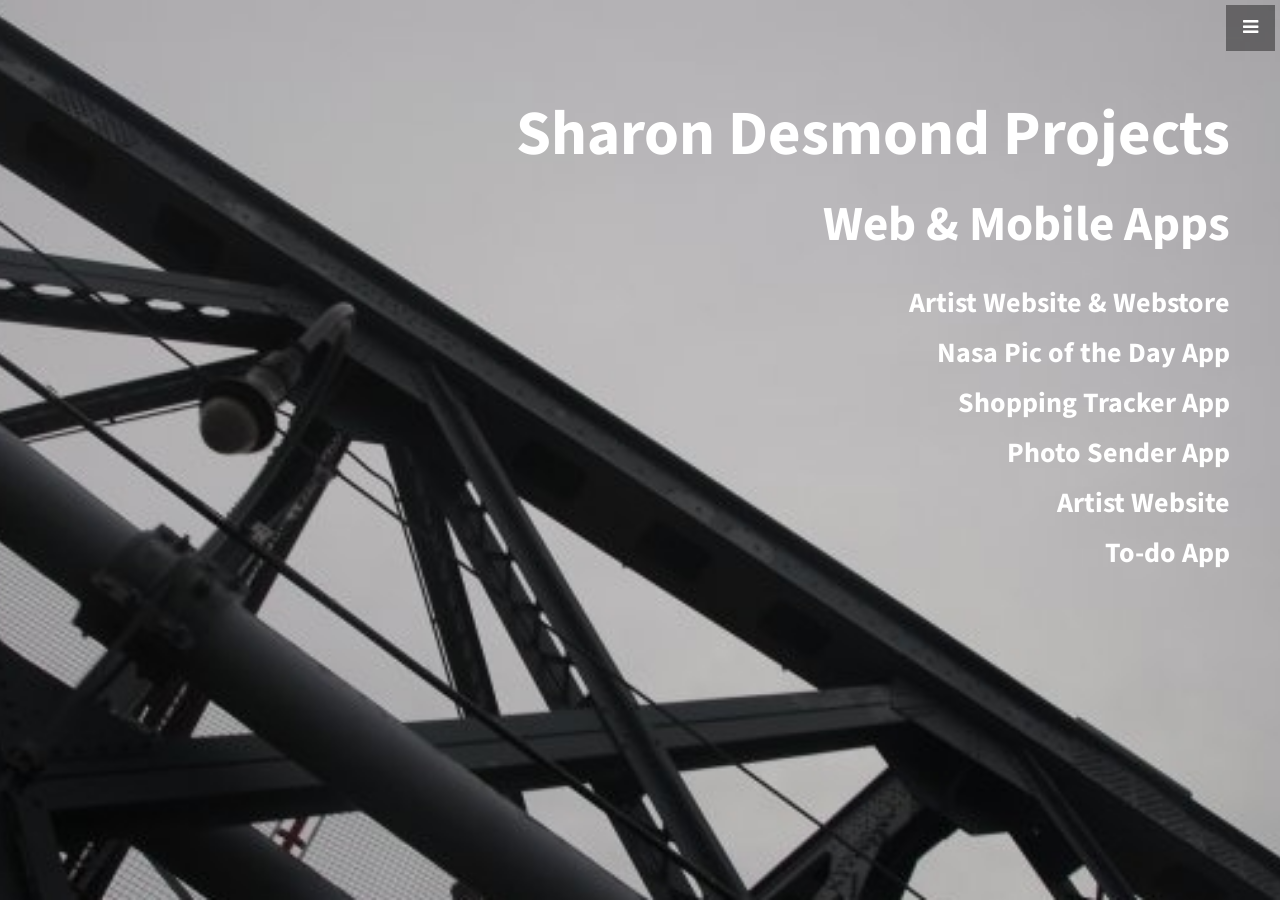
<file: index.html>
<!DOCTYPE html>
<html lang="en">

<head>

    <meta charset="utf-8">
    <meta http-equiv="X-UA-Compatible" content="IE=edge">
    <meta name="viewport" content="width=device-width, initial-scale=1">
    <meta name="description" content="">
    <meta name="author" content="">

    <title>Projects</title>

    <!-- Bootstrap Core CSS -->
    <link href="css/bootstrap.min.css" rel="stylesheet">

    <!-- Custom CSS -->
    <link href="css/style.css" rel="stylesheet">

    <!-- Custom Fonts -->
    <!--<link href="font-awesome/css/font-awesome.min.css" rel="stylesheet" type="text/css">-->
    <link href="https://maxcdn.bootstrapcdn.com/font-awesome/4.7.0/css/font-awesome.min.css" rel="stylesheet" type="text/css">
    <link href="https://fonts.googleapis.com/css?family=Source+Sans+Pro:300,400,700,300italic,400italic,700italic" rel="stylesheet" type="text/css">

    <!--Favicon -->
    <link rel="shortcut icon" href="images/favicon.ico" type="image/x-icon">

    <!-- HTML5 Shim and Respond.js IE8 support of HTML5 elements and media queries -->
    <!-- WARNING: Respond.js doesn't work if you view the page via file:// -->
    <!--[if lt IE 9]>
        <script src="https://oss.maxcdn.com/libs/html5shiv/3.7.0/html5shiv.js"></script>
        <script src="https://oss.maxcdn.com/libs/respond.js/1.4.2/respond.min.js"></script>
    <![endif]-->

</head>

<body>
<!-- jQuery -->
<script
    src="https://code.jquery.com/jquery-3.1.1.min.js"
    integrity="sha256-hVVnYaiADRTO2PzUGmuLJr8BLUSjGIZsDYGmIJLv2b8="
    crossorigin="anonymous"></script>
    <script src="js/jquery.js" defer></script>
    <!--custom js-->
    <script src="js/myJs.js" defer></script>


    <!-- Navigation -->
    <a id="menu-toggle" href="#" class="btn btn-dark btn-lg toggle"><i class="fa fa-bars"></i></a>
    <nav id="sidebar-wrapper">
        <ul class="sidebar-nav">
            <a id="menu-close" href="#" class="btn btn-light btn-lg pull-right toggle"><i class="fa fa-times"></i></a>
            <li class="sidebar-brand">
                <a href="#top" onclick=$("#menu-close").click();>Sharon Desmond</a>
            </li>
            <li>
                <a href="bio.html" onclick=$("#menu-close").click();>Bio</a>
            </li>
            <li>
                <a href="#" target="_blank" onclick=$("#menu-close").click();>Projects</a>
            </li>
            <li>
                <a href="about.html" onclick=$("#menu-close").click();>Art</a>
            </li>
            <li>
                <a href="https://github.com/Mathemagiks" target="_blank" onclick=$("#menu-close").click();>Github</a>
            </li>
            <li>
                <a href="https://ie.linkedin.com/in/sharon-desmond-83a452131
" target="_blank" onclick=$("#menu-close").click();>LinkedIn</a>
            </li>
        </ul>
    </nav>

    <!-- Header -->
    <header id="top" class="header">
    
<body>
      

<div id="myNav" class="overlay">
  <a href="javascript:void(0)" class="closebtn" onclick="closeNav()">&times;</a>
  <div class="overlay-content">
  
    <h2 class="cpmad"></h2>
    <p class="cpmad"></p>
    <ul class="cpmad"></ul>
    <a class="cpmad" href="#" target="_blank" onclick="closeNav()">Download Apk</a>
    <a class="cpmad one" href="#" target="_blank" onclick="closeNav()"> Github Repo</a>

  </div>
</div>
<div id="myNav2" class=" weboverlay">
  <a href="javascript:void(0)" class="closebtn" onclick="closeNav2()">&times;</a>
   <h2 class="web" ></h2>
   <p class="web"></p>
   <ul class="web">
   </ul>
    <a  class="web" href="#" target="_blank" onclick="closeNav2()">Visit Website</a>
    <a  class="web one" href="#" target="_blank" onclick="closeNav2()">Github Repo</a>
</div>

        <div class="text-vertical-center">
            <h1>Sharon Desmond Projects</h1>
            <h3>Web & Mobile Apps</h3>
        
            <p id="aww" class="college" onclick="openNav2()"><a href="#">Artist Website & Webstore</a></p>
              
                                      

              <p id="nasa" onclick="openNav()" class="lege"><a href="#">Nasa Pic of the Day App </a></p>

              <p id="shopt" onclick="openNav()" class="lege"><a href="#">Shopping Tracker App</a></p>
              <p id="photo" onclick="openNav()" class="lege"><a href="#">Photo Sender App</a></p>
              <p id="aw" class="college" onclick="openNav2()"><a href="#">Artist Website</a></p>
              <p id="rem" onclick="openNav()" class="lege"><a href="#">To-do App</a></p>
        </div>
    </header>
    
    <!-- Bootstrap Core JavaScript -->
    <script src="js/bootstrap.min.js"></script>

    

</body>

</html>
</file>
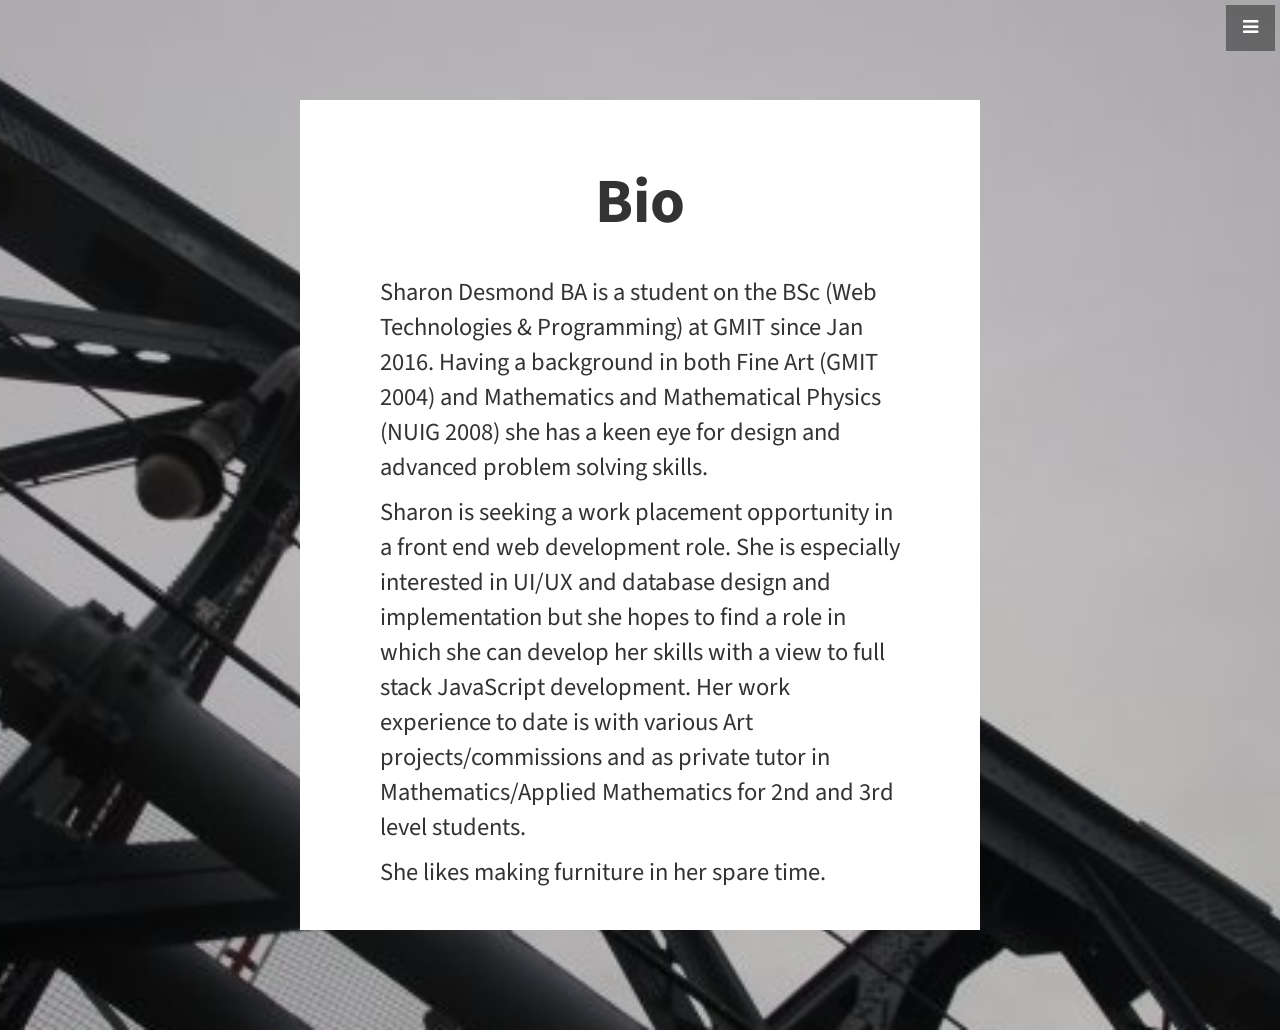
<file: bio.html>
<!DOCTYPE html>
<html lang="en">

<head>

    <meta charset="utf-8">
    <meta http-equiv="X-UA-Compatible" content="IE=edge">
    <meta name="viewport" content="width=device-width, initial-scale=1">
    <meta name="description" content="">
    <meta name="author" content="">

    <title>Bio</title>

    <!-- Bootstrap Core CSS -->
    <link href="css/bootstrap.min.css" rel="stylesheet">

    <!-- Custom CSS -->
    <link href="css/style.css" rel="stylesheet">
    <link href="css/animate.css" rel="stylesheet" type="text/css" media="all" />


    <!-- Custom Fonts -->
    <!--<link href="font-awesome/css/font-awesome.min.css" rel="stylesheet" type="text/css">-->
    <link href="https://maxcdn.bootstrapcdn.com/font-awesome/4.7.0/css/font-awesome.min.css" rel="stylesheet" type="text/css">
    <link href="https://fonts.googleapis.com/css?family=Source+Sans+Pro:300,400,700,300italic,400italic,700italic" rel="stylesheet" type="text/css">

    <!--Favicon -->
    <link rel="shortcut icon" href="images/favicon.ico" type="image/x-icon">

    <!-- HTML5 Shim and Respond.js IE8 support of HTML5 elements and media queries -->
    <!-- WARNING: Respond.js doesn't work if you view the page via file:// -->
    <!--[if lt IE 9]>
        <script src="https://oss.maxcdn.com/libs/html5shiv/3.7.0/html5shiv.js"></script>
        <script src="https://oss.maxcdn.com/libs/respond.js/1.4.2/respond.min.js"></script>
    <![endif]-->

</head>

<body>

    <!-- Navigation -->
    <a id="menu-toggle" href="#" class="btn btn-dark btn-lg toggle"><i class="fa fa-bars"></i></a>
    <nav id="sidebar-wrapper">
        <ul class="sidebar-nav">
            <a id="menu-close" href="#" class="btn btn-light btn-lg pull-right toggle"><i class="fa fa-times"></i></a>
            <li class="sidebar-brand">
                <a href="#" onclick=$("#menu-close").click();>Sharon Desmond</a>
            </li>
            <!--<li>
                <a href="about.html" onclick=$("#menu-close").click();>Home</a>
            </li>-->
            <li>
                <a href="bio.html"  onclick=$("#menu-close").click();>Bio</a>
            </li>
            <li>
                <a href="index.html"  onclick=$("#menu-close").click();>Projects</a>
            </li>
            <li>
                <a href="about.html"  onclick=$("#menu-close").click();>Art</a>
            </li>
            <li>
                <a href="https://github.com/Mathemagiks" target="_blank" onclick=$("#menu-close").click();>Github</a>
            </li>
            <li>
                <a href="https://ie.linkedin.com/in/sharon-desmond-83a452131

" target="_blank" onclick=$("#menu-close").click();>LinkedIn</a>
            </li>
        </ul>
    </nav>

    <!-- Header -->
    <header id="top" class="header">
        <div class="text-vertical-center">
        <div id="bio" class="animated slideInDown">
         <h2>Bio</h2>
         <p>Sharon Desmond BA is a student on the BSc (Web Technologies & Programming) at GMIT since Jan 2016. Having a background in both Fine Art (GMIT 2004) and Mathematics and Mathematical Physics (NUIG 2008) she has a keen eye for design and advanced problem solving skills.</p>
         <p> Sharon is seeking a work placement opportunity in a front end web development role. She is especially interested in UI/UX and database design and implementation but she hopes to find a role in which she can develop her skills with a view to full stack JavaScript development. Her work experience to date is with various Art projects/commissions and as private tutor in Mathematics/Applied Mathematics for 2nd and 3rd level students. </p>
         <p>She likes making furniture in her spare time.</p>
        </div>
            
        </div>
    </header>
    <!-- jQuery -->
    <script src="js/jquery.js"></script>

    <!-- Bootstrap Core JavaScript -->
    <script src="js/bootstrap.min.js"></script>

    <!-- Custom Theme JavaScript -->
    <script>
    // Closes the sidebar menu
    $("#menu-close").click(function(e) {
        e.preventDefault();
        $("#sidebar-wrapper").toggleClass("active");
    });
    // Opens the sidebar menu
    $("#menu-toggle").click(function(e) {
        e.preventDefault();
        $("#sidebar-wrapper").toggleClass("active");
    });
    // Scrolls to the selected menu item on the page
    $(function() {
        $('a[href*=#]:not([href=#],[data-toggle],[data-target],[data-slide])').click(function() {
            if (location.pathname.replace(/^\//, '') == this.pathname.replace(/^\//, '') || location.hostname == this.hostname) {
                var target = $(this.hash);
                target = target.length ? target : $('[name=' + this.hash.slice(1) + ']');
                if (target.length) {
                    $('html,body').animate({
                        scrollTop: target.offset().top
                    }, 1000);
                    return false;
                }
            }
        });
    });
    //#to-top button appears after scrolling
    var fixed = false;
    $(document).scroll(function() {
        if ($(this).scrollTop() > 250) {
            if (!fixed) {
                fixed = true;
                // $('#to-top').css({position:'fixed', display:'block'});
                $('#to-top').show("slow", function() {
                    $('#to-top').css({
                        position: 'fixed',
                        display: 'block'
                    });
                });
            }
        } else {
            if (fixed) {
                fixed = false;
                $('#to-top').hide("slow", function() {
                    $('#to-top').css({
                        display: 'none'
                    });
                });
            }
        }
    });
  
    </script>

</body>

</html>
</file>
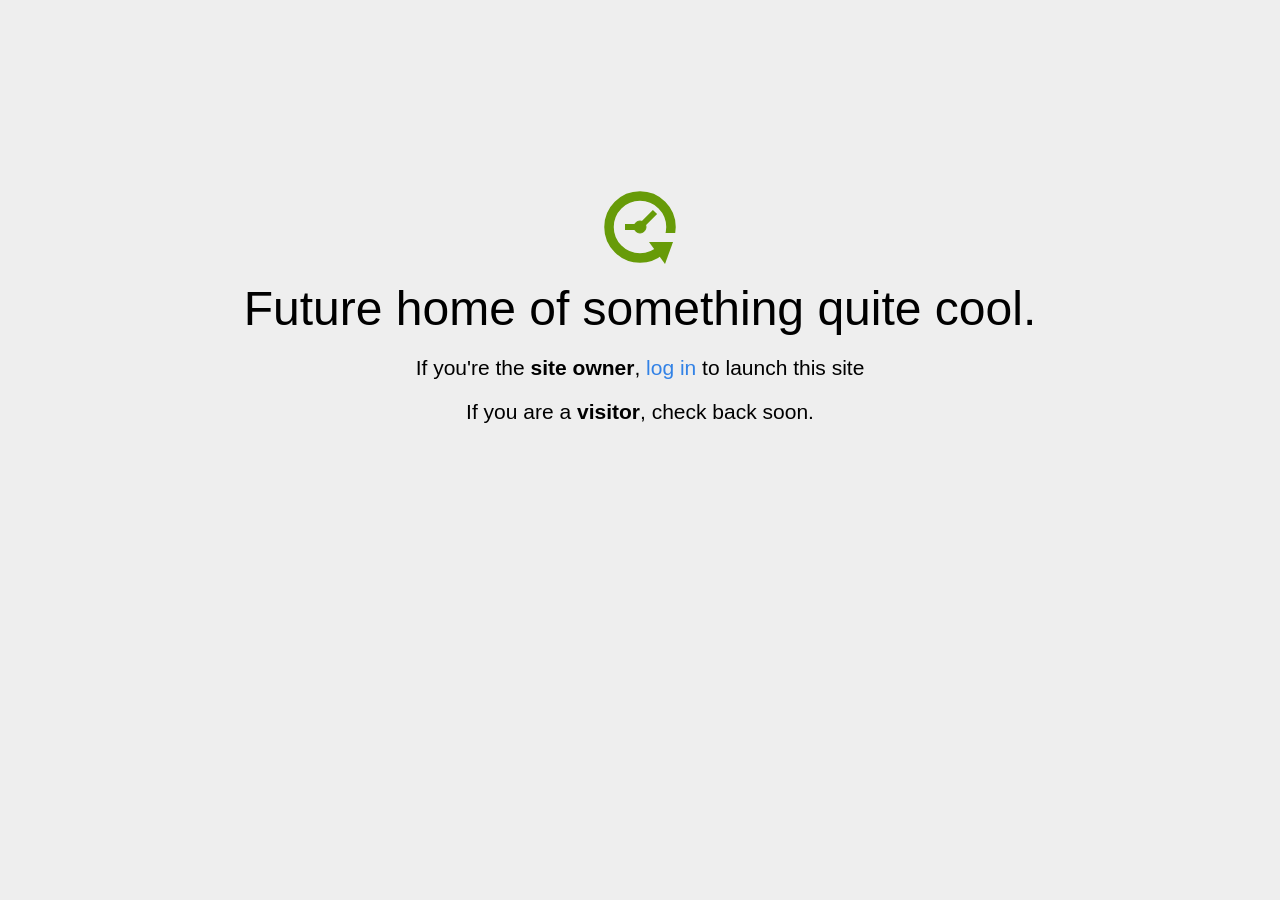
<file: landing.html>
<!DOCTYPE html>
<html>
<head>
<title>Coming Soon</title>
<meta http-equiv="content-type" content="text/html; charset=utf-8" >
<meta name="viewport" content="width=device-width, initial-scale=1.0">
<style type="text/css">
body {
  /*background: linear-gradient(90deg, white, gray);*/
  background-color: #eee;
}

body, h1, p {
  font-family: "Helvetica Neue", "Segoe UI", Segoe, Helvetica, Arial, "Lucida Grande", sans-serif;
  font-weight: normal;
  margin: 0;
  padding: 0;
  text-align: center;
}

.container {
  margin-left:  auto;
  margin-right:  auto;
  margin-top: 177px;
  max-width: 1170px;
  padding-right: 15px;
  padding-left: 15px;
}

.row:before, .row:after {
  display: table;
  content: " ";
}

h1 {
  font-size: 48px;
  font-weight: 300;
  margin: 0 0 20px 0;
}

.lead {
  font-size: 21px;
  font-weight: 200;
  margin-bottom: 20px;
}

p {
  margin: 0 0 10px;
}

a {
  color: #3282e6;
  text-decoration: none;
}
</style>
</head>

<body>
<div class="container text-center" id="error">

  <svg height="100" width="100">
    <circle cx="50" cy="50" r="31" stroke="#679b08" stroke-width="9.5" fill="none" />
    <circle cx="50" cy="50" r="6" stroke="#679b08" stroke-width="1" fill="#679b08" />
    <line x1="50" y1="50" x2="35" y2="50" style="stroke:#679b08;stroke-width:6" />
    <line x1="65" y1="35" x2="50" y2="50" style="stroke:#679b08;stroke-width:6" />
    <path d="M59 65 L83 65 L75 87 Z" fill="#679b08" />
    <rect width="20" height="9" x="70" y="56" style="fill:#eee;stroke-width:0;" />
  </svg>
  <div class="row">
    <div class="col-md-12">
      <div class="main-icon text-success"><span class="uxicon uxicon-clock-refresh"></span></div>
      <h1>Future home of something quite cool.</h1>
      <p class="lead">If you're the <strong>site owner</strong>, <a href="/cpanel">log in</a> to launch this site</p>
      <p class="lead">If you are a <strong>visitor</strong>, check back soon.</p>
    </div>
  </div>

</div>

</body>
</html>
</file>
<file: css/style.css>
html,
body {
    width: 100%;
    height: 100%;
}

body {
    font-family: "Source Sans Pro","Helvetica Neue",Helvetica,Arial,sans-serif;
}

.text-vertical-center {
    display: table-cell;
    text-align: right;
    /*vertical-align: middle;*/
    color: #fff;
}

.text-vertical-center h1 {
    margin-top: 50px;
    margin-right: 50px;
    padding-top: 50px;
    font-size: 4.5em;
    font-weight: 700;
    color: #fff;
}
.text-vertical-center a {
        text-align: right;
        color:#fff;
    text-decoration: none,
    margin-right: 50;
    padding-right: 50;
    font-size: 1.75em;
    font-weight: 700;
}
.text-vertical-center a:link{
    text-decoration: none;
color: #fff;
font-size: 2.0em;
}
/*.text-vertical-center a:visited {
    color: #2F3034;
}*/
.text-vertical-center a:hover {
    color: #2F3034;
}

.text-vertical-center a {
        text-align: right;
        color:#fff;
    text-decoration: none,
    margin-right: 50;
    padding-right: 50;
    font-size: 2.0em;
    font-weight: 700;
}
.text-vertical-center p {
    padding-right:50px;
}
.text-vertical-center h3 {
    margin-right: 50px;
    margin-top: 30px;
    margin-bottom:30px;
    font-size: 3.5em;
    font-weight: 700;
}
#content{
    padding: 50px;
    margin-top: 100px;
    margin-bottom: 100px;
    margin-right:300px;
    margin-left: 300px;
    background-color: #f1f1f1;
    text-align: center;
    color: #333;
    vertical-align: middle;

}
div#content h2{
    font-size: 4.50em;
    font-weight: 700;
    color:#333;
    margin: 100px;
}
div#content p{
    font-size: 1.50em;

}
#bio{padding: 30px;
    margin-top: 100px;
    margin-bottom: 100px;
    margin-right:300px;
    margin-left: 300px;
    background-color: #fff;
    
    color: #333;

}
div#bio h2{
    font-size: 4.50em;
    font-weight: 700;
    color:#333;
    margin: 30px;
    text-align: center;
}
div#bio p{
    font-size: 1.75em;
    text-align: left;
    padding-left: 50px;

}
/* Custom Button Styles */

.btn-dark {
    border-radius: 0;
    color: #fff;
    background-color: rgba(0,0,0,0.4);
}

.btn-dark:hover,
.btn-dark:focus,
.btn-dark:active {
    color: #fff;
    background-color: rgba(0,0,0,0.7);
}

.btn-light {
    border-radius: 0;
    color: #333;
    background-color: rgb(255,255,255);
}

.btn-light:hover,
.btn-light:focus,
.btn-light:active {
    color: #333;
    background-color: rgba(255,255,255,0.8);
}


/* Side Menu */

#sidebar-wrapper {
    z-index: 1000;
    position: fixed;
    right: 0;
    width: 250px;
    height: 100%;
    transform: translateX(250px);
    overflow-y: auto;
    background: #222;
    -webkit-transition: all 0.4s ease 0s;
    -moz-transition: all 0.4s ease 0s;
    -ms-transition: all 0.4s ease 0s;
    -o-transition: all 0.4s ease 0s;
    transition: all 0.4s ease 0s;
}

.sidebar-nav {
    position: absolute;
    top: 0;
    width: 250px;
    margin: 0;
    padding: 0;
    list-style: none;
}

.sidebar-nav li {
    text-indent: 20px;
    line-height: 40px;
}

.sidebar-nav li a {
    display: block;
    text-decoration: none;
    color: #999;
}

.sidebar-nav li a:hover {
    text-decoration: none;
    color: #fff;
    background: rgba(255,255,255,0.2);
}

.sidebar-nav li a:active,
.sidebar-nav li a:focus {
    text-decoration: none;
}

.sidebar-nav > .sidebar-brand {
    height: 55px;
    font-size: 18px;
    line-height: 55px;
}

.sidebar-nav > .sidebar-brand a {
    color: #999;
}

.sidebar-nav > .sidebar-brand a:hover {
    color: #fff;
    background: none;
}

#menu-toggle {
    z-index: 1;
    position: fixed;
    top: 0;
    right: 0;
}

#sidebar-wrapper.active {
    right: 250px;
    width: 250px;
    -webkit-transition: all 0.4s ease 0s;
    -moz-transition: all 0.4s ease 0s;
    -ms-transition: all 0.4s ease 0s;
    -o-transition: all 0.4s ease 0s;
    transition: all 0.4s ease 0s;
}

.toggle {
    margin: 5px 5px 0 0;
}

/* Header */

.header {
    display: table;
    position: relative;
    width: 100%;
    height: 100%;
    background: url(../images/2g.jpg) no-repeat center center scroll;
    -webkit-background-size: cover;
    -moz-background-size: cover;
    background-size: cover;
    -o-background-size: cover;
}

/* overlay */
.overlay {
    height: 100%;
    width: 0;
    position: fixed;
    z-index: 1;
    top: 0;
    left: 0;
    /*background-color: rgb(153,153,153);*/
    background-color: rgba(180,176,177, 0.96);
    overflow-x: hidden;
    transition: 0.5s;
}


.overlay-content {
    position: relative;
    top: 15%;
    width: 100%;
    text-align: left;
    margin-top: 20px;
    margin-bottom: 10px;
    margin-left: 50px;
    margin-right: 50px;
    padding-right:30px;

}

.overlay a {
    padding: 8px;
    text-decoration: none;
    font-size: 30px;
    color: #f1f1f1;
    display: block;
    transition: 0.3s;
    margin-right: 80px;
    text-align: right;
    font-weight: 600;

}
.overlay p {
    padding: 8px;
    text-decoration: none;
    font-size: 25px;
    color: #2F3034;
    display: block;
    transition: 0.3s;
    margin-right:30px;
}
.overlay h2 {
    padding: 8px;
    text-decoration: none;
    font-size: 25px;
    color: #2F3034;
    display: block;
    transition: 0.3s;
    margin-right:30px;
    font-weight:550px;
}

.overlay a:hover, .overlay a:focus {
    color:  #2F3034;
}
.weboverlay{

    height: 100%;
    width: 0;
    position: fixed;
    z-index: 1;
    /*top: 0;
    left: 0;*/
    /*background-color: rgb(153,153,153);*/
    background-color: rgba(47,48,52, 0.98);
    overflow-x: hidden;
    transition: 0.5s;
}

.weboverlay p {
    
    color: #f1f1f1;
    
}
.weboverlay ul {
    margin-bottom: 10px;
 
    
}
.weboverlay p, h2 {
    padding: 8px;
    text-decoration: none;
    font-size: 2em;
    color: #f1f1f1;
    display: block;
    transition: 0.3s;
    margin-right:30px;
    margin-left: 50px;
}
.weboverlay a {
    /*padding: 8px;*/
    text-decoration: none;
    font-size: 30px;
    color: #f1f1f1;
    display: block;
    transition: 0.3s;
    margin-right: 80px;
    text-align: right;
    font-weight: 600;

}

.weboverlay a:hover, .weboverlay a:focus {
    color:  #2F3034;
}

.overlay .closebtn {
    position: absolute;
    top: 20px;
    right: 45px;
    font-size: 60px;
}
.weboverlay .closebtn a {
    position: absolute;
    top: 20px;
    right: 45px;
    font-size: 60px;

}

@media screen and (max-height: 450px) {
  .overlay a {font-size: 20px}
  .overlay .weboverlay .closebtn a{
    font-size: 40px;
    top: 15px;
    right: 20px;
  }

}
#myNav h2{
    font-size: 40px;
    font-weight: 550;
    color: #2F3034;
    margin-bottom: 0px;
    margin-top: 30px;
    margin-left: 0px;
}
#myNav li{
    font-size: 25px;
    margin-left: 60px;
    padding-left: 20px;
    margin-bottom: 0px;
}
#myNav2 h2{
    /*argin-top: 20px;*/
    font-size: 40px;
    font-weight: 400;
    margin-top: 50px;

}
#myNav2 li{
    font-size: 2em;
    margin-left: 60px;
    padding-left: 20px;
    color:#f1f1f1;
}
#myNav2 a:hover{
    color:rgb(180,176,177);
    font-size: 25px;
    font-weight: 500;
   /* padding-top: 20px;*/
}
#myNav2 a{
    color:#f1f1f1;
    font-size: 25px;
    font-weight: 500;
    /*padding-top: 20px;*/
}
#myNav2.closebtn a{
    color:#f1f1f1;
    font-size: 40px;
    font-weight: 500;
    padding-top: 20px;
}
</file>
